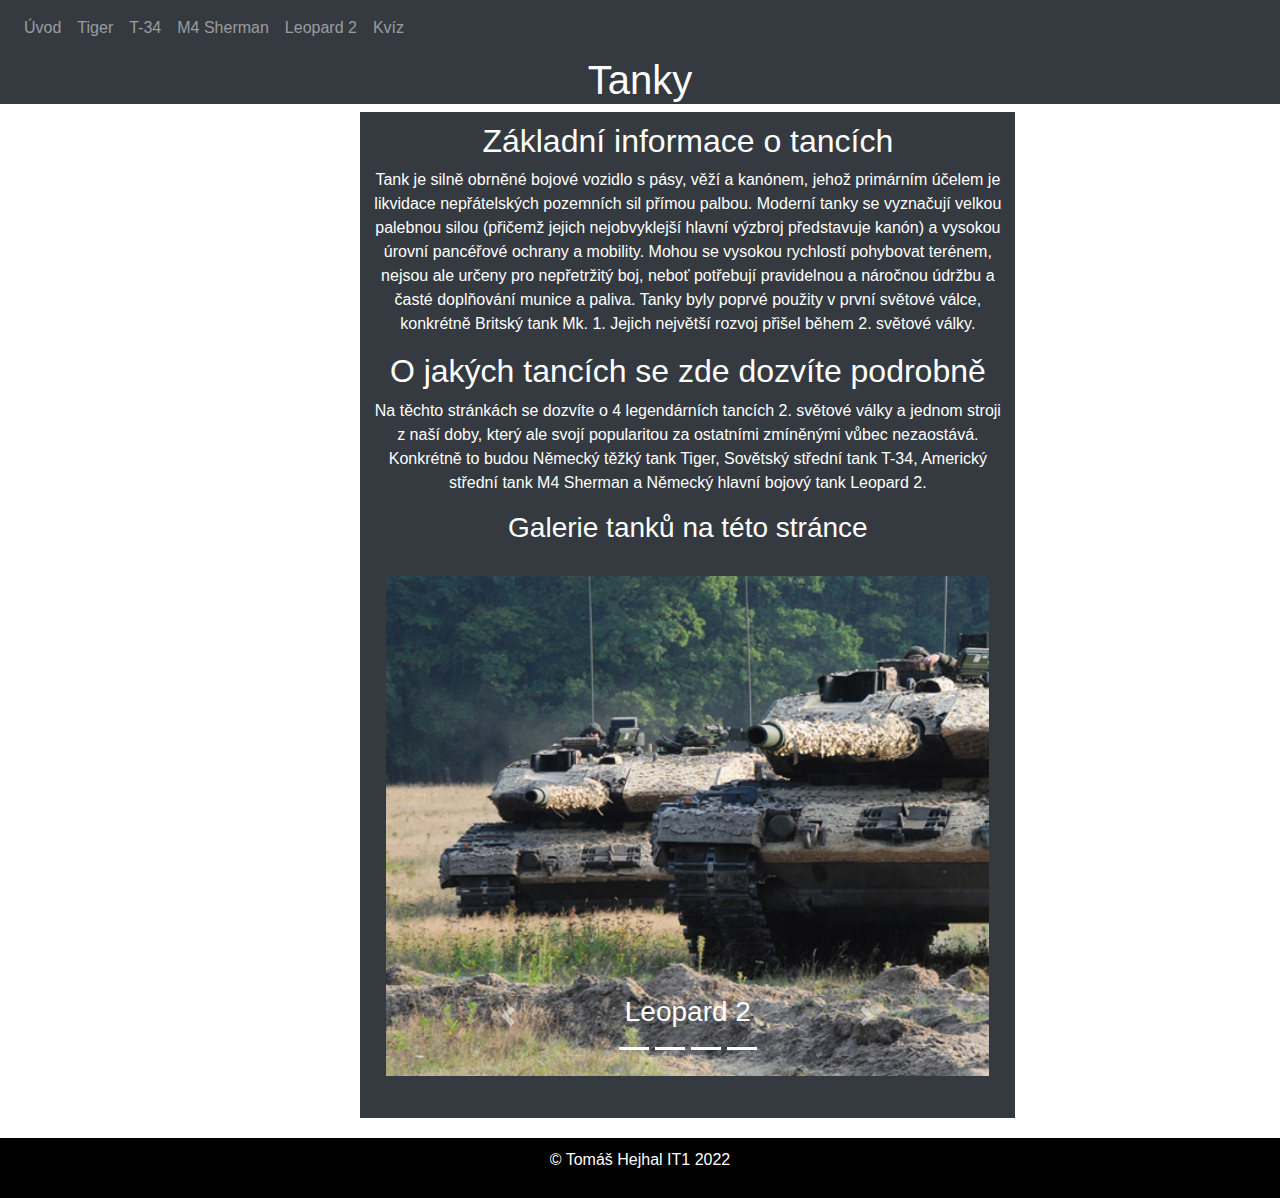
<file: index.html>
<!doctype html>
<html lang="cs">

<head>
  <title>Úvodní</title>
  <!-- Required meta tags -->
  <meta charset="utf-8">
  <meta name="viewport" content="width=device-width, initial-scale=1, shrink-to-fit=no">
  <meta name="description" content="Historicke a moderni tanky">
  <meta name="keywords" content="Tiger T-34 M4 Sherman Leopard 2">

  <!-- Bootstrap CSS -->
  <link rel="stylesheet" href="css/uvodni.css">
  <link rel="stylesheet" href="https://stackpath.bootstrapcdn.com/bootstrap/4.3.1/css/bootstrap.min.css"
    integrity="sha384-ggOyR0iXCbMQv3Xipma34MD+dH/1fQ784/j6cY/iJTQUOhcWr7x9JvoRxT2MZw1T" crossorigin="anonymous">
  <link rel="stylesheet" href="https://use.fontawesome.com/releases/v5.7.0/css/all.css"
    integrity="sha384-lZN37f5QGtY3VHgisS14W3ExzMWZxybE1SJSEsQp9S+oqd12jhcu+A56Ebc1zFSJ" crossorigin="anonymous">
</head>

<body>
  <nav class="navbar navbar-expand-sm bg-dark navbar-dark sticky-top">
    <ul class="navbar-nav justify-content-center">
      <li class="nav-item">
        <a class="nav-link" href="./index.html">Úvod</a>
      </li>
      <li class="nav-item">
        <a class="nav-link" href="./tiger/tiger.html">Tiger</a>
      </li>
      <li class="nav-item">
        <a class="nav-link" href="./t34/t34.html">T-34</a>
      </li>
      <li class="nav-item">
        <a class="nav-link" href="./m4/m4.html">M4 Sherman</a>
      </li>
      <li class="nav-item">
        <a class="nav-link" href="./leo/leo.html">Leopard 2</a>
      </li>
      <li class="nav-item">
        <a class="nav-link" href="./kviz/kviz.html">Kvíz</a>
      </li>
    </ul>
  </nav>
  <header>
    <h1>Tanky</h1>
  </header>
  <main>
    <!-- Optional JavaScript -->
    <!-- jQuery first, then Popper.js, then Bootstrap JS -->
    <div class="row">
    <div> class="column side" style="background-color:white"></div>
    <div class="column middle" style="background-color: #343a40;">
      <h2>Základní informace o tancích</h2>
      <p>
        Tank je silně obrněné bojové vozidlo s pásy, věží a kanónem, jehož primárním účelem je likvidace nepřátelských
        pozemních sil přímou palbou. Moderní tanky se vyznačují velkou palebnou silou (přičemž jejich nejobvyklejší
        hlavní výzbroj představuje kanón) a vysokou úrovní pancéřové ochrany a mobility. Mohou se vysokou rychlostí
        pohybovat terénem, nejsou ale určeny pro nepřetržitý boj, neboť potřebují pravidelnou a náročnou údržbu a časté
        doplňování munice a paliva. Tanky byly poprvé použity v první světové válce, konkrétně Britský tank Mk. 1.
        Jejich největší rozvoj přišel během 2. světové války.
      </p>
      <h2>O jakých tancích se zde dozvíte podrobně</h2>
      <p>
        Na těchto stránkách se dozvíte o 4 legendárních tancích 2. světové války a jednom stroji z naší doby, který ale
        svojí popularitou za ostatními zmíněnými vůbec nezaostává. Konkrétně to budou Německý těžký tank Tiger, Sovětský
        střední tank T-34, Americký střední tank M4 Sherman a Německý hlavní bojový tank Leopard 2.
      </p>
      <h3>Galerie tanků na této stránce</h3>
      <p>
      <div class="galery">
        <div class="container bg-dark text-secondary p-3">
          <div id="demo" class="carousel slide" data-ride="carousel">
            <ul class="carousel-indicators">
              <li data-target="#demo" data-slide-to="0" class="active"></li>
              <li data-target="#demo" data-slide-to="1" class="active"></li>
              <li data-target="#demo" data-slide-to="2" class="active"></li>
              <li data-target="#demo" data-slide-to="3" class="active"></li>
            </ul>
            <div id="center-coruse1" class="carousel-inner">
              <div class="carousel-item active">
                <a data-lightbox="fotogalerie" href="leo/img/leopard.jpg">
                  <img class="imgsliders" src="leo/img/leopard.jpg" alt="leo" width="980" height="500">
                </a>
                <div class="carousel-caption">
                  <h3>Leopard 2</h3>
                  <a class="carousel-control-prev" href="#demo" data-slide="prev">
                    <span class="carousel-control-prev-icon"></span>
                  </a>
                  <a class="carousel-control-next" href="#demo" data-slide="next">
                    <span class="carousel-control-next-icon"></span>
                  </a>
                </div>
              </div>
              <div class="carousel-item">
                <a data-lightbox="fotogalerie" href="t34/img/t34.jpg">
                  <img class="imgsliders" src="t34/img/t34.jpg" alt="t34" width="980" height="500">
                </a>
                <div class="carousel-caption">
                  <h3>T-34</h3>
                  <a class="carousel-control-prev" href="#demo" data-slide="prev">
                    <span class="carousel-control-prev-icon"></span>
                  </a>
                  <a class="carousel-control-next" href="#demo" data-slide="next">
                    <span class="carousel-control-next-icon"></span>
                  </a>
                </div>
              </div>
              <div class="carousel-item">
                <a data-lightbox="fotogalerie" href="m4/img/m4.jpg">
                  <img class="imgsliders" src="m4/img/m4.jpg" alt="m4" width="980" height="500">
                </a>
                <div class="carousel-caption">
                  <h3>M4 Sherman</h3>
                  <a class="carousel-control-prev" href="#demo" data-slide="prev">
                    <span class="carousel-control-prev-icon"></span>
                  </a>
                  <a class="carousel-control-next" href="#demo" data-slide="next">
                    <span class="carousel-control-next-icon"></span>
                  </a>
                </div>
              </div>
              <div class="carousel-item">
                <a data-lightbox="fotogalerie" href="tiger/img/tiger.jpg">
                  <img class="imgsliders" src="tiger/img/tiger.jpg" alt="tiger" width="980" height="500">
                </a>
                <div class="carousel-caption">
                  <h3>Tiger</h3>
                  <a class="carousel-control-prev" href="#demo" data-slide="prev">
                    <span class="carousel-control-prev-icon"></span>
                  </a>
                  <a class="carousel-control-next" href="#demo" data-slide="next">
                    <span class="carousel-control-next-icon"></span>
                  </a>
                </div>
              </div>
            </div>
          </div>
        </div>
      </div>
      </p>
    </div>
    <div class="column side" style="background-color:white"></div>
  </div>
  </main>
  <div class="footer">
    <a href="https://www.instagram.com/tomas_hejhal" target="_blank" class="footerodkazy">
      <i class="fab fa-instagram" aria-hidden="true"></i>
    </a>
    <p>&copy; Tomáš Hejhal IT1 2022</p>
  </div>
  <script src="https://code.jquery.com/jquery-3.3.1.slim.min.js"
    integrity="sha384-q8i/X+965DzO0rT7abK41JStQIAqVgRVzpbzo5smXKp4YfRvH+8abtTE1Pi6jizo"
    crossorigin="anonymous"></script>
  <script src="https://cdnjs.cloudflare.com/ajax/libs/popper.js/1.14.7/umd/popper.min.js"
    integrity="sha384-UO2eT0CpHqdSJQ6hJty5KVphtPhzWj9WO1clHTMGa3JDZwrnQq4sF86dIHNDz0W1"
    crossorigin="anonymous"></script>
  <script src="https://stackpath.bootstrapcdn.com/bootstrap/4.3.1/js/bootstrap.min.js"
    integrity="sha384-JjSmVgyd0p3pXB1rRibZUAYoIIy6OrQ6VrjIEaFf/nJGzIxFDsf4x0xIM+B07jRM"
    crossorigin="anonymous"></script>
</body>

</html>
</file>
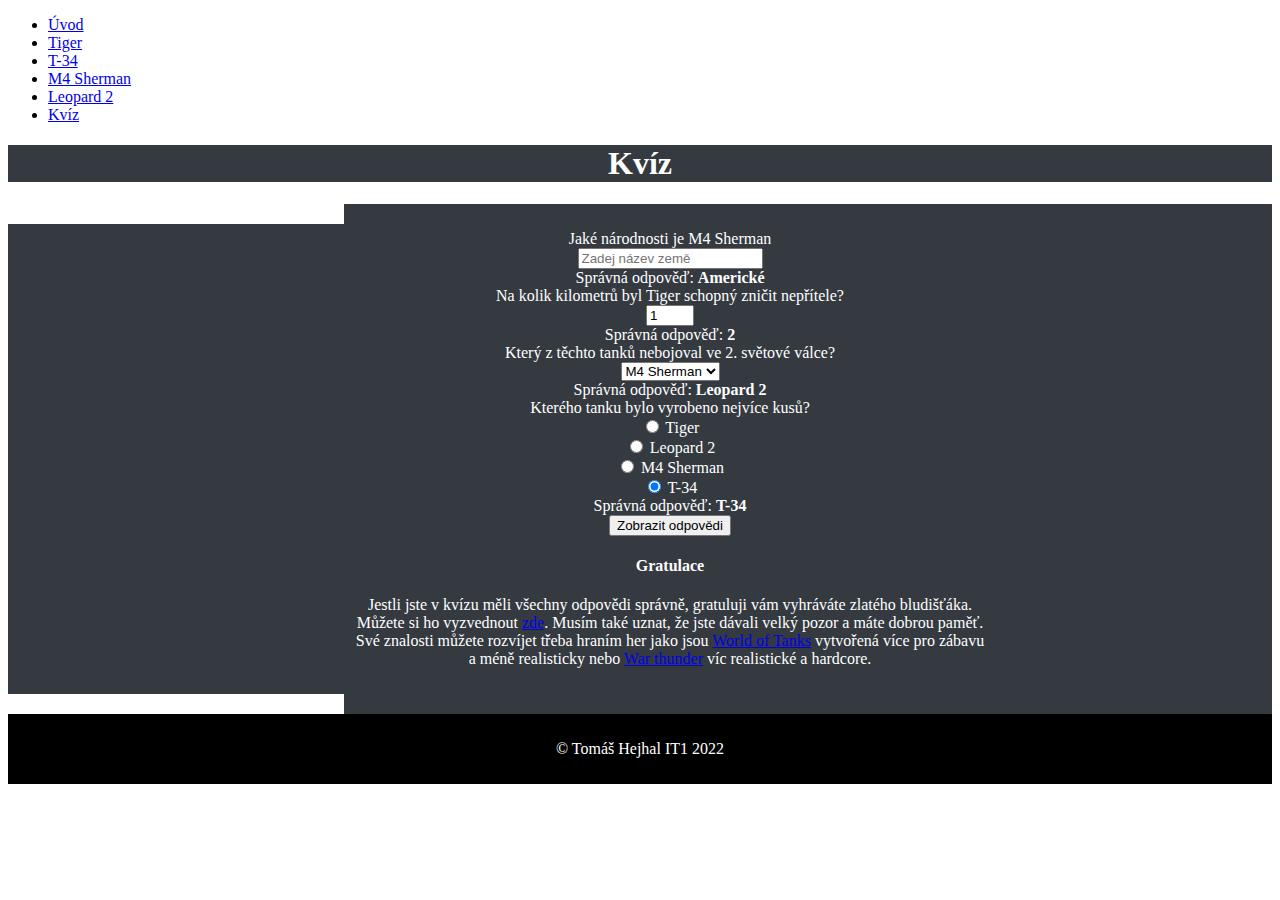
<file: kviz/kviz.html>
<!doctype html>
<html lang="en">

<head>
    <title>Kvíz</title>
    <!-- Required meta tags -->
    <meta charset="utf-8">
    <meta name="viewport" content="width=device-width, initial-scale=1, shrink-to-fit=no">
    <meta name="description" content="Kvíz o tancích zmíněných na stránkách">
    <meta name="keywords" content="Tiger T-34 M4 Sherman Leopard 2 Kvíz">

    <!-- Bootstrap CSS v5.0.2 -->
    <link rel="stylesheet" href="css/test.css">
    <link rel="stylesheet" href="https://cdn.jsdelivr.net/npm/bootstrap@5.0.2/dist/css/bootstrap.min.css"
        integrity="sha384-EVSTQN3/azprG1Anm3QDgpJLIm9Nao0Yz1ztcQTwFspd3yD65VohhpuuCOmLASjC" crossorigin="anonymous">
    <link rel="stylesheet" href="https://use.fontawesome.com/releases/v5.7.0/css/all.css"
        integrity="sha384-lZN37f5QGtY3VHgisS14W3ExzMWZxybE1SJSEsQp9S+oqd12jhcu+A56Ebc1zFSJ" crossorigin="anonymous">
</head>

<body>
    <nav class="navbar navbar-expand-sm bg-dark navbar-dark sticky-top">
        <ul class="navbar-nav justify-content-center">
          <li class="nav-item">
            <a class="nav-link" href="../index.html">Úvod</a>
          </li>
          <li class="nav-item">
            <a class="nav-link" href="../tiger/tiger.html">Tiger</a>
          </li>
          <li class="nav-item">
            <a class="nav-link" href="../t34/t34.html">T-34</a>
          </li>
          <li class="nav-item">
            <a class="nav-link" href="../m4/m4.html">M4 Sherman</a>
          </li>
          <li class="nav-item">
            <a class="nav-link" href="../leo/leo.html">Leopard 2</a>
          </li>
          <li class="nav-item">
            <a class="nav-link" href="./kviz.html">Kvíz</a>
          </li>
        </ul>
      </nav>
    <header class="bg-dark">
        <h1>Kvíz</h1>
    </header>
    <main>
        <div class="row">
            <div class="column side" style="background-color:white;"></div>
            <div class="column middle" style="background-color:#343a40;">
                <p>
                <form>
                    <div class="mb-3 row container">
                        <label for="zeme" class="col-sm-3 col-form-label">Jaké národnosti je M4 Sherman</label>
                        <div class="col-sm-9">
                            <input type="text" class="form-control" name="zeme" id="zeme"
                                placeholder="Zadej název země">
                        </div>
                        <div class="col-12 alert alert-success mt-3 collapse">
                            Správná odpověď: <strong>Americké</strong>
                        </div>
                    </div>
                    <div class="mb-3 row container">
                        <label for="dostrel" class="col-sm-3 col-form-label">Na kolik kilometrů byl Tiger schopný zničit
                            nepřítele?</label>
                        <div class="col-sm-9">
                            <input type="number" class="form-control" name="dostrel" id="dostrel" value="1" min="1"
                                max="5" step="1">
                        </div>
                        <div class="col-12 alert alert-success mt-3 collapse">
                            Správná odpověď: <strong>2</strong>
                        </div>
                    </div>
                    <div class="mb-3 row container">
                        <label for="2sv" class="col-sm-3 col-form-label">Který z těchto tanků nebojoval ve 2. světové
                            válce?</label>
                        <div class="col-sm-6">
                            <select class="form-control" name="2sv" id="2sv">
                                <option value="t34">T-34</option>
                                <option value="m4" selected>M4 Sherman</option>
                                <option value="tiger">Tiger</option>
                                <option value="leo">Leopard 2</option>
                            </select>
                        </div>
                        <div class="col-12 alert alert-success mt-3 collapse">
                            Správná odpověď: <strong>Leopard 2</strong>
                        </div>
                    </div>
                    <div class="mb-3 row container">
                        <label for="pohlavi" class="col-sm-3 col-form-label">Kterého tanku bylo vyrobeno nejvíce
                            kusů?</label>
                        <div class="col-sm-6">
                            <div class="form-check">
                                <label class="form-check-label">
                                    <input type="radio" class="form-check-input" name="tank" id="tigr" value="tigr"
                                        checked>
                                    Tiger
                                </label>
                            </div>
                            <div class="form-check">
                                <label class="form-check-label">
                                    <input type="radio" class="form-check-input" name="tank" id="leo" value="leo">
                                    Leopard 2
                                </label>
                            </div>
                            <div class="form-check">
                                <label class="form-check-label">
                                    <input type="radio" class="form-check-input" name="tank" id="m4" value="m4" checked>
                                    M4 Sherman
                                </label>
                            </div>
                            <div class="form-check">
                                <label class="form-check-label">
                                    <input type="radio" class="form-check-input" name="tank" id="t34" value="t34"
                                        checked>
                                    T-34
                                </label>
                            </div>
                            <div class="col-12 alert alert-success mt-3 collapse">
                                Správná odpověď: <strong>T-34</strong>
                            </div>
                        </div>
                    </div>
                    <div class="mb-3 row">
                        <div class="offset-sm-2 col-sm-10">
                            <button type="button" data-bs-toggle="collapse" data-bs-target=".alert "
                                class="btn btn-success">Zobrazit odpovědi</button>
                        </div>
                    </div>
                </form>
                </p>
                <h4>Gratulace</h4>
                <p>Jestli jste v kvízu měli všechny odpovědi správně, gratuluji vám vyhráváte zlatého bludišťáka. Můžete
                    si ho vyzvednout <a href="https://eshop.ceskatelevize.cz/zlaty-bludistak-50-cm/"
                        target="_blank">zde</a>. Musím také uznat, že jste dávali velký pozor a máte dobrou paměť. Své
                    znalosti můžete rozvíjet třeba hraním her jako jsou <a href="https://worldoftanks.eu/cs/game/download" target="_blank">World of Tanks</a>
                    vytvořená více pro zábavu a méně realisticky nebo <a href="https://warthunder.com/cz/play4free" target="_blank">War thunder</a> víc
                    realistické a hardcore.</p>
            </div>
            <div class="column side" style="background-color:white"></div>
        </div>
        <!-- Button trigger modal -->
    </main>
    <div class="footer">
        <a href="https://www.instagram.com/tomas_hejhal" target="_blank" class="footerodkazy">
            <i class="fab fa-instagram fa-2x" aria-hidden="true"></i>
        </a>
        <p>&copy; Tomáš Hejhal IT1 2022</p>
    </div>
    <!-- Bootstrap JavaScript Libraries -->
    <script src="https://cdn.jsdelivr.net/npm/@popperjs/core@2.9.2/dist/umd/popper.min.js"
        integrity="sha384-IQsoLXl5PILFhosVNubq5LC7Qb9DXgDA9i+tQ8Zj3iwWAwPtgFTxbJ8NT4GN1R8p" crossorigin="anonymous">
        </script>
    <script src="https://cdn.jsdelivr.net/npm/bootstrap@5.0.2/dist/js/bootstrap.min.js"
        integrity="sha384-cVKIPhGWiC2Al4u+LWgxfKTRIcfu0JTxR+EQDz/bgldoEyl4H0zUF0QKbrJ0EcQF" crossorigin="anonymous">
        </script>
</body>

</html>
</file>
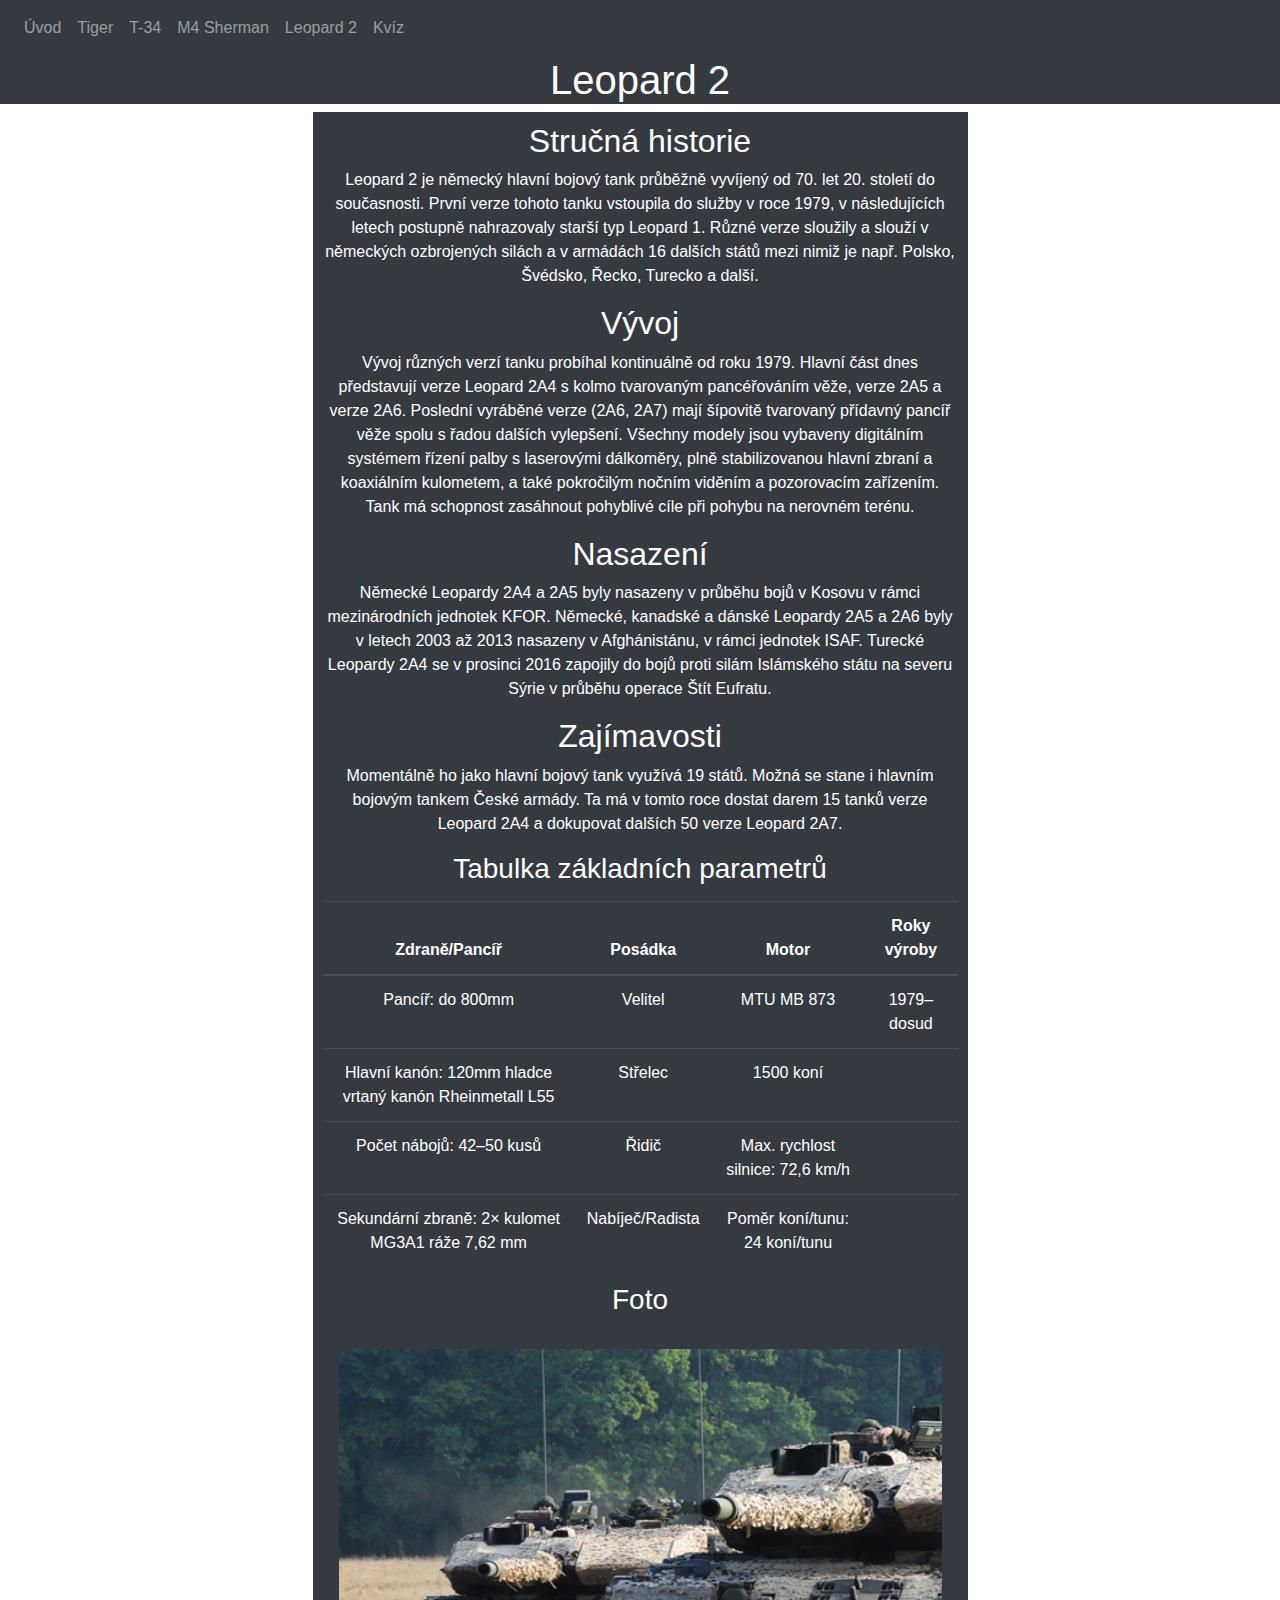
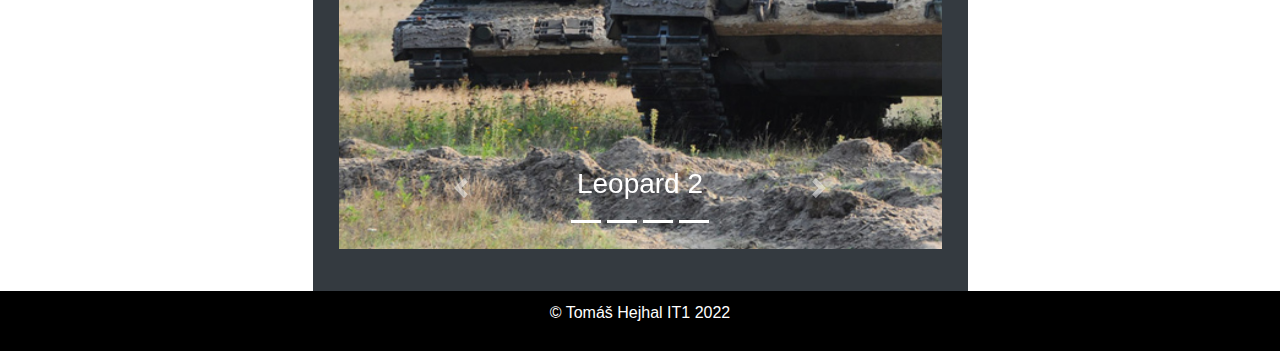
<file: leo/leo.html>
<!doctype html>
<html lang="en">

<head>
  <title>Leopard 2</title>
  <!-- Required meta tags -->
  <meta charset="utf-8">
  <meta name="viewport" content="width=device-width, initial-scale=1, shrink-to-fit=no">
  <meta name="description" content="Historie a současnost tanku Leopardu 2">
  <meta name="keywords" content="Leopard 2">

  <!-- Bootstrap CSS -->
  <link rel="stylesheet" href="css/leo.css">
  <link rel="stylesheet" href="https://stackpath.bootstrapcdn.com/bootstrap/4.3.1/css/bootstrap.min.css"
    integrity="sha384-ggOyR0iXCbMQv3Xipma34MD+dH/1fQ784/j6cY/iJTQUOhcWr7x9JvoRxT2MZw1T" crossorigin="anonymous">
  <link rel="stylesheet" href="https://use.fontawesome.com/releases/v5.7.0/css/all.css"
    integrity="sha384-lZN37f5QGtY3VHgisS14W3ExzMWZxybE1SJSEsQp9S+oqd12jhcu+A56Ebc1zFSJ" crossorigin="anonymous">
</head>

<body>
  <!-- Optional JavaScript -->
  <!-- jQuery first, then Popper.js, then Bootstrap JS -->
  <nav class="navbar navbar-expand-sm bg-dark navbar-dark sticky-top">
    <ul class="navbar-nav justify-content-center">
      <li class="nav-item">
        <a class="nav-link" href="../index.html">Úvod</a>
      </li>
      <li class="nav-item">
        <a class="nav-link" href="../tiger/tiger.html">Tiger</a>
      </li>
      <li class="nav-item">
        <a class="nav-link" href="../t34/t34.html">T-34</a>
      </li>
      <li class="nav-item">
        <a class="nav-link" href="../m4/m4.html">M4 Sherman</a>
      </li>
      <li class="nav-item">
        <a class="nav-link" href="./leo.html">Leopard 2</a>
      </li>
      <li class="nav-item">
        <a class="nav-link" href="../kviz/kviz.html">Kvíz</a>
      </li>
    </ul>
  </nav>
  <header>
    <h1>Leopard 2</h1>
  </header>
  <main>
    <div class="row">
      <div class="column side" style="background-color:white;"></div>
      <div class="column middle" style="background-color:#343a40;">
        <h2>Stručná historie</h2>
        <p>
          Leopard 2 je německý hlavní bojový tank průběžně vyvíjený od 70. let 20. století do současnosti. První verze
          tohoto tanku vstoupila do služby v roce 1979, v následujících letech postupně nahrazovaly starší typ Leopard
          1. Různé verze sloužily a slouží v německých ozbrojených silách a v armádách 16 dalších států mezi nimiž je
          např. Polsko, Švédsko, Řecko, Turecko a další.
        </p>
        <h2>Vývoj</h2>
        <p>
          Vývoj různých verzí tanku probíhal kontinuálně od roku 1979. Hlavní část dnes představují verze Leopard 2A4 s
          kolmo tvarovaným pancéřováním věže, verze 2A5 a verze 2A6. Poslední vyráběné verze (2A6, 2A7) mají šípovitě
          tvarovaný přídavný pancíř věže spolu s řadou dalších vylepšení. Všechny modely jsou vybaveny digitálním
          systémem řízení palby s laserovými dálkoměry, plně stabilizovanou hlavní zbraní a koaxiálním kulometem, a také
          pokročilým nočním viděním a pozorovacím zařízením. Tank má schopnost zasáhnout pohyblivé cíle při pohybu na
          nerovném terénu.
        </p>
        <h2>Nasazení</h2>
        <p>
          Německé Leopardy 2A4 a 2A5 byly nasazeny v průběhu bojů v Kosovu v rámci mezinárodních jednotek KFOR. Německé,
          kanadské a dánské Leopardy 2A5 a 2A6 byly v letech 2003 až 2013 nasazeny v Afghánistánu, v rámci jednotek
          ISAF. Turecké Leopardy 2A4 se v prosinci 2016 zapojily do bojů proti silám Islámského státu na severu Sýrie v
          průběhu operace Štít Eufratu.
        </p>
        <h2>Zajímavosti</h2>
        <p>
          Momentálně ho jako hlavní bojový tank využívá 19 států. Možná se stane i hlavním bojovým tankem České armády.
          Ta má v tomto roce dostat darem 15 tanků verze Leopard 2A4 a dokupovat dalších 50 verze Leopard 2A7.
        </p>
        <h3>Tabulka základních parametrů</h3>
        <p>
        <table class="table container table-dark">
          <thead>
            <tr>
              <th>Zdraně/Pancíř</th>
              <th>Posádka</th>
              <th>Motor</th>
              <th>Roky výroby</th>
            </tr>
          </thead>
          <tbody>
            <tr>
              <td scope="row">Pancíř: do 800mm</td>
              <td>Velitel</td>
              <td>MTU MB 873</td>
              <td>1979–dosud</td>
            </tr>
            <tr>
              <td scope="row">Hlavní kanón: 120mm hladce vrtaný kanón Rheinmetall L55</td>
              <td>Střelec</td>
              <td>1500 koní</td>
              <td></td>
            </tr>
            <tr>
              <td scope="row">Počet nábojů: 42–50 kusů</td>
              <td>Řidič</td>
              <td>Max. rychlost silnice: 72,6 km/h</td>
              <td></td>
            </tr>
            <tr>
              <td scope="row">Sekundární zbraně: 2× kulomet MG3A1 ráže 7,62 mm</td>
              <td>Nabíječ/Radista</td>
              <td>Poměr koní/tunu: 24 koní/tunu</td>
              <td></td>
            </tr>
          </tbody>
        </table>
        </p>
        <h3>Foto</h3>
        <p>
        <div class="galery">
          <div class="container bg-dark text-secondary p-3">
            <div id="demo" class="carousel slide" data-ride="carousel">
              <ul class="carousel-indicators">
                <li data-target="#demo" data-slide-to="0" class="active"></li>
                <li data-target="#demo" data-slide-to="1" class="active"></li>
                <li data-target="#demo" data-slide-to="2" class="active"></li>
                <li data-target="#demo" data-slide-to="3" class="active"></li>
              </ul>
              <div id="center-coruse1" class="carousel-inner">
                <div class="carousel-item active">
                  <a data-lightbox="fotogalerie" href="img/leopard.jpg">
                    <img class="imgsliders" src="img/leopard.jpg" alt="leo1" width="980" height="500">
                  </a>
                  <div class="carousel-caption">
                    <h3>Leopard 2</h3>
                    <a class="carousel-control-prev" href="#demo" data-slide="prev">
                      <span class="carousel-control-prev-icon"></span>
                    </a>
                    <a class="carousel-control-next" href="#demo" data-slide="next">
                      <span class="carousel-control-next-icon"></span>
                    </a>
                  </div>
                </div>
                <div class="carousel-item">
                  <a data-lightbox="fotogalerie" href="img/leopard1.jpg">
                    <img class="imgsliders" src="img/leopard1.jpg" alt="leo2" width="980" height="500">
                  </a>
                  <div class="carousel-caption">
                    <h3>Leopard 2</h3>
                    <a class="carousel-control-prev" href="#demo" data-slide="prev">
                      <span class="carousel-control-prev-icon"></span>
                    </a>
                    <a class="carousel-control-next" href="#demo" data-slide="next">
                      <span class="carousel-control-next-icon"></span>
                    </a>
                  </div>
                </div>
                <div class="carousel-item">
                  <a data-lightbox="fotogalerie" href="img/leopard2.jpg">
                    <img class="imgsliders" src="img/leopard2.jpg" alt="leo3" width="980" height="500">
                  </a>
                  <div class="carousel-caption">
                    <h3>Leopard 2</h3>
                    <a class="carousel-control-prev" href="#demo" data-slide="prev">
                      <span class="carousel-control-prev-icon"></span>
                    </a>
                    <a class="carousel-control-next" href="#demo" data-slide="next">
                      <span class="carousel-control-next-icon"></span>
                    </a>
                  </div>
                </div>
                <div class="carousel-item">
                  <a data-lightbox="fotogalerie" href="img/leopard3.jpg">
                    <img class="imgsliders" src="img/leopard3.jpg" alt="leo4" width="980" height="500">
                  </a>
                  <div class="carousel-caption">
                    <h3>Leopard 2</h3>
                    <a class="carousel-control-prev" href="#demo" data-slide="prev">
                      <span class="carousel-control-prev-icon"></span>
                    </a>
                    <a class="carousel-control-next" href="#demo" data-slide="next">
                      <span class="carousel-control-next-icon"></span>
                    </a>
                  </div>
                </div>
              </div>
            </div>
          </div>
        </div>
        </p>
      </div>
      <div class="column side" style="background-color:white"></div>
    </div>
  </main>
  <div class="footer">
    <a href="https://www.instagram.com/tomas_hejhal" target="_blank" class="footerodkazy">
      <i class="fab fa-instagram fa-2x" aria-hidden="true"></i>
    </a>
    <p>&copy; Tomáš Hejhal IT1 2022</p>
  </div>
  <script src="https://code.jquery.com/jquery-3.3.1.slim.min.js"
    integrity="sha384-q8i/X+965DzO0rT7abK41JStQIAqVgRVzpbzo5smXKp4YfRvH+8abtTE1Pi6jizo"
    crossorigin="anonymous"></script>
  <script src="https://cdnjs.cloudflare.com/ajax/libs/popper.js/1.14.7/umd/popper.min.js"
    integrity="sha384-UO2eT0CpHqdSJQ6hJty5KVphtPhzWj9WO1clHTMGa3JDZwrnQq4sF86dIHNDz0W1"
    crossorigin="anonymous"></script>
  <script src="https://stackpath.bootstrapcdn.com/bootstrap/4.3.1/js/bootstrap.min.js"
    integrity="sha384-JjSmVgyd0p3pXB1rRibZUAYoIIy6OrQ6VrjIEaFf/nJGzIxFDsf4x0xIM+B07jRM"
    crossorigin="anonymous"></script>
</body>

</html>
</file>
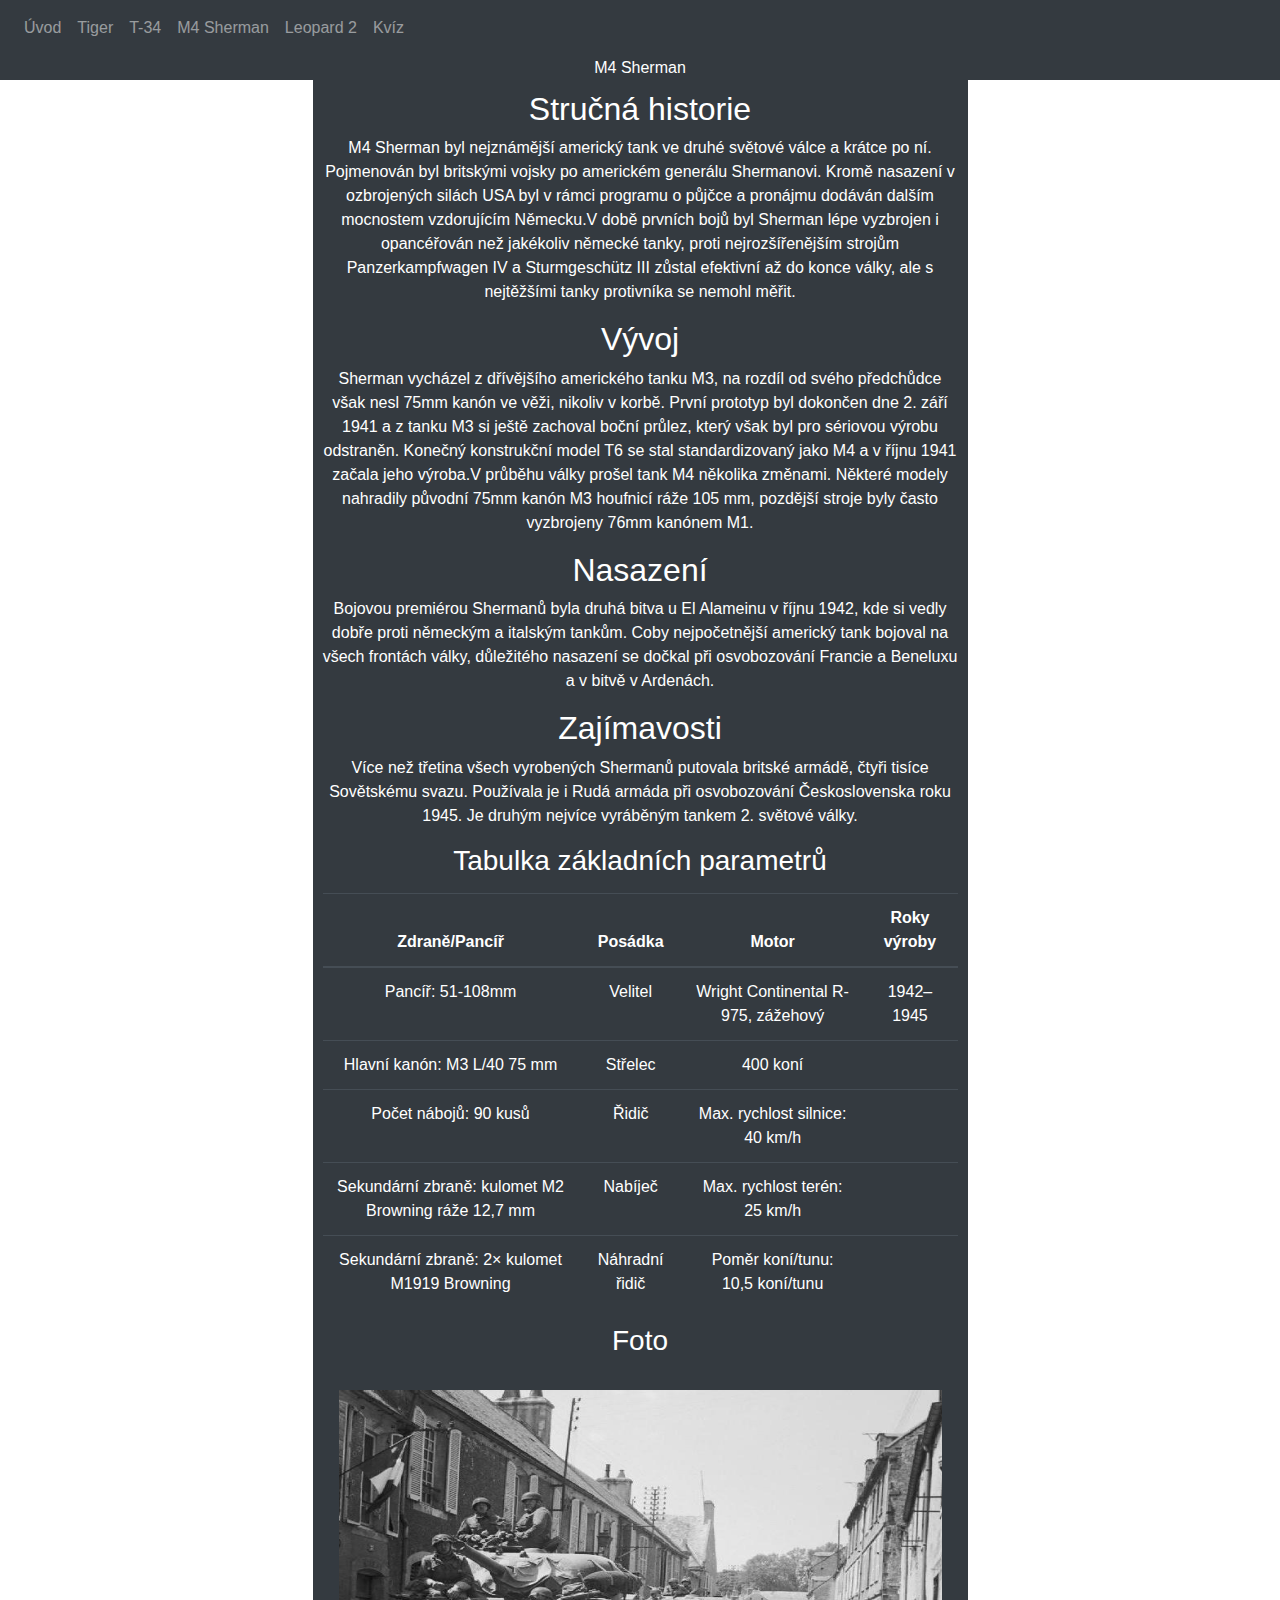
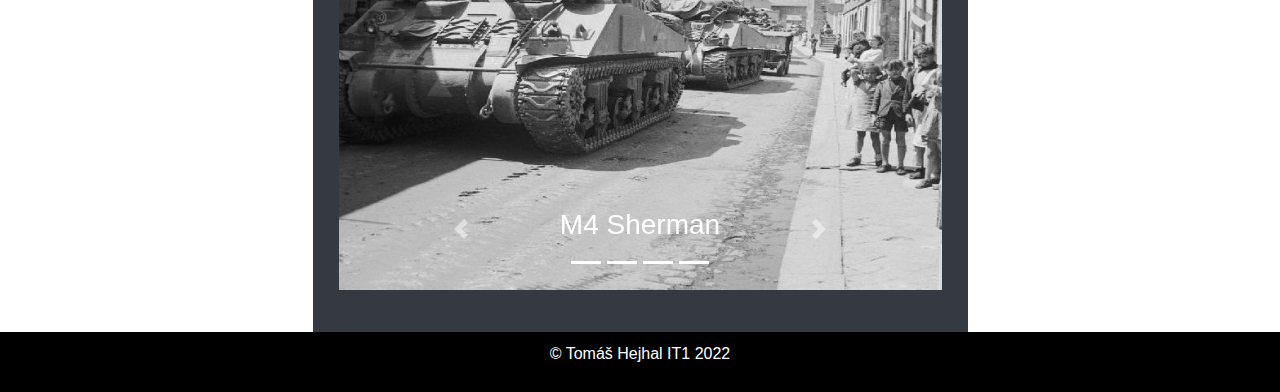
<file: m4/m4.html>
<!doctype html>
<html lang="en">

<head>
  <title>M4 Sherman</title>
  <!-- Required meta tags -->
  <meta charset="utf-8">
  <meta name="viewport" content="width=device-width, initial-scale=1, shrink-to-fit=no">
  <meta name="description" content="Historie tanku M4 Sherman">
  <meta name="keywords" content="M4 Sherman">

  <!-- Bootstrap CSS -->
  <link rel="stylesheet" href="css/m4.css">
  <link rel="stylesheet" href="https://stackpath.bootstrapcdn.com/bootstrap/4.3.1/css/bootstrap.min.css"
    integrity="sha384-ggOyR0iXCbMQv3Xipma34MD+dH/1fQ784/j6cY/iJTQUOhcWr7x9JvoRxT2MZw1T" crossorigin="anonymous">
  <link rel="stylesheet" href="https://use.fontawesome.com/releases/v5.7.0/css/all.css"
    integrity="sha384-lZN37f5QGtY3VHgisS14W3ExzMWZxybE1SJSEsQp9S+oqd12jhcu+A56Ebc1zFSJ" crossorigin="anonymous">
</head>

<body>
  <!-- Optional JavaScript -->
  <!-- jQuery first, then Popper.js, then Bootstrap JS -->
  <nav class="navbar navbar-expand-sm bg-dark navbar-dark sticky-top">
    <ul class="navbar-nav justify-content-center">
      <li class="nav-item">
        <a class="nav-link" href="../index.html">Úvod</a>
      </li>
      <li class="nav-item">
        <a class="nav-link" href="../tiger/tiger.html">Tiger</a>
      </li>
      <li class="nav-item">
        <a class="nav-link" href="../t34/t34.html">T-34</a>
      </li>
      <li class="nav-item">
        <a class="nav-link" href="./m4.html">M4 Sherman</a>
      </li>
      <li class="nav-item">
        <a class="nav-link" href="../leo/leo.html">Leopard 2</a>
      </li>
      <li class="nav-item">
        <a class="nav-link" href="../kviz/kviz.html">Kvíz</a>
      </li>
    </ul>
  </nav>
  <header>M4 Sherman</header>
  <main>
    <div class="row">
      <div class="column side" style="background-color:white;"></div>
      <div class="column middle" style="background-color:#343a40;">
        <h2>Stručná historie</h2>
        <p>
          M4 Sherman byl nejznámější americký tank ve druhé světové
          válce a krátce po ní. Pojmenován byl britskými vojsky po americkém generálu Shermanovi. Kromě nasazení v
          ozbrojených silách USA byl v rámci programu o půjčce a pronájmu dodáván dalším mocnostem vzdorujícím Německu.V
          době prvních bojů byl Sherman lépe vyzbrojen i opancéřován než jakékoliv německé tanky, proti nejrozšířenějším
          strojům Panzerkampfwagen IV a Sturmgeschütz III zůstal efektivní až do konce války, ale s nejtěžšími tanky
          protivníka se nemohl měřit.
        </p>
        <h2>Vývoj</h2>
        <p>
          Sherman vycházel z dřívějšího amerického tanku M3, na rozdíl od svého předchůdce však nesl 75mm kanón ve věži,
          nikoliv v korbě. První prototyp byl dokončen dne 2. září 1941 a z tanku M3 si ještě zachoval boční průlez,
          který však byl pro sériovou výrobu odstraněn. Konečný konstrukční model T6 se stal standardizovaný jako M4 a v
          říjnu 1941 začala jeho výroba.V průběhu války prošel tank M4 několika změnami. Některé modely nahradily
          původní 75mm kanón M3 houfnicí ráže 105 mm, pozdější stroje byly často vyzbrojeny 76mm kanónem M1.
        </p>
        <h2>Nasazení</h2>
        <p>
          Bojovou premiérou Shermanů byla druhá bitva u El Alameinu v říjnu 1942, kde si vedly dobře proti německým a
          italským tankům. Coby nejpočetnější americký tank bojoval na všech frontách války, důležitého nasazení se
          dočkal při osvobozování Francie a Beneluxu a v bitvě v Ardenách.
        </p>
        <h2>Zajímavosti</h2>
        <p>
          Více než třetina všech vyrobených Shermanů putovala britské armádě, čtyři tisíce Sovětskému svazu. Používala
          je i Rudá armáda při osvobozování Československa roku 1945. Je druhým nejvíce vyráběným tankem 2. světové
          války.
        </p>
        <h3>Tabulka základních parametrů</h3>
        <p>
        <table class="table container table-dark">
          <thead>
            <tr>
              <th>Zdraně/Pancíř</th>
              <th>Posádka</th>
              <th>Motor</th>
              <th>Roky výroby</th>
            </tr>
          </thead>
          <tbody>
            <tr>
              <td scope="row">Pancíř: 51-108mm</td>
              <td>Velitel</td>
              <td>Wright Continental R-975, zážehový</td>
              <td>1942–1945</td>
            </tr>
            <tr>
              <td scope="row">Hlavní kanón: M3 L/40 75 mm</td>
              <td>Střelec</td>
              <td>400 koní</td>
              <td></td>
            </tr>
            <tr>
              <td scope="row">Počet nábojů: 90 kusů</td>
              <td>Řidič</td>
              <td>Max. rychlost silnice: 40 km/h</td>
              <td></td>
            </tr>
            <tr>
              <td scope="row">Sekundární zbraně: kulomet M2 Browning ráže 12,7 mm</td>
              <td>Nabíječ</td>
              <td>Max. rychlost terén: 25 km/h</td>
              <td></td>
            </tr>
            <tr>
              <td scope="row">Sekundární zbraně: 2× kulomet M1919 Browning</td>
              <td>Náhradní řidič</td>
              <td>Poměr koní/tunu: 10,5 koní/tunu</td>
              <td></td>
            </tr>
          </tbody>
        </table>
        </p>
        <h3>Foto</h3>
        <p>
        <div class="galery">
          <div class="container bg-dark text-secondary p-3">
            <div id="demo" class="carousel slide" data-ride="carousel">
              <ul class="carousel-indicators">
                <li data-target="#demo" data-slide-to="0" class="active"></li>
                <li data-target="#demo" data-slide-to="1" class="active"></li>
                <li data-target="#demo" data-slide-to="2" class="active"></li>
                <li data-target="#demo" data-slide-to="3" class="active"></li>
              </ul>
              <div id="center-coruse1" class="carousel-inner">
                <div class="carousel-item active">
                  <a data-lightbox="fotogalerie" href="img/m41.jpg">
                    <img class="imgsliders" src="img/m41.jpg" alt="m41" width="980" height="500">
                  </a>
                  <div class="carousel-caption">
                    <h3>M4 Sherman</h3>
                    <a class="carousel-control-prev" href="#demo" data-slide="prev">
                      <span class="carousel-control-prev-icon"></span>
                    </a>
                    <a class="carousel-control-next" href="#demo" data-slide="next">
                      <span class="carousel-control-next-icon"></span>
                    </a>
                  </div>
                </div>
                <div class="carousel-item">
                  <a data-lightbox="fotogalerie" href="img/m42.jpg">
                    <img class="imgsliders" src="img/m42.jpg" alt="m42" width="980" height="500">
                  </a>
                  <div class="carousel-caption">
                    <h3>M4 Sherman</h3>
                    <a class="carousel-control-prev" href="#demo" data-slide="prev">
                      <span class="carousel-control-prev-icon"></span>
                    </a>
                    <a class="carousel-control-next" href="#demo" data-slide="next">
                      <span class="carousel-control-next-icon"></span>
                    </a>
                  </div>
                </div>
                <div class="carousel-item">
                  <a data-lightbox="fotogalerie" href="img/m4.jpg">
                    <img class="imgsliders" src="img/m4.jpg" alt="m43" width="980" height="500">
                  </a>
                  <div class="carousel-caption">
                    <h3>M4 Sherman</h3>
                    <a class="carousel-control-prev" href="#demo" data-slide="prev">
                      <span class="carousel-control-prev-icon"></span>
                    </a>
                    <a class="carousel-control-next" href="#demo" data-slide="next">
                      <span class="carousel-control-next-icon"></span>
                    </a>
                  </div>
                </div>
                <div class="carousel-item">
                  <a data-lightbox="fotogalerie" href="img/m43.jpg">
                    <img class="imgsliders" src="img/m43.jpg" alt="m44" width="980" height="500">
                  </a>
                  <div class="carousel-caption">
                    <h3>M4 Sherman</h3>
                    <a class="carousel-control-prev" href="#demo" data-slide="prev">
                      <span class="carousel-control-prev-icon"></span>
                    </a>
                    <a class="carousel-control-next" href="#demo" data-slide="next">
                      <span class="carousel-control-next-icon"></span>
                    </a>
                  </div>
                </div>
              </div>
            </div>
          </div>
        </div>
        </p>
      </div>
      <div class="column side" style="background-color:white"></div>
    </div>
  </main>
  <div class="footer">
    <a href="https://www.instagram.com/tomas_hejhal" target="_blank" class="footerodkazy">
      <i class="fab fa-instagram fa-2x" aria-hidden="true"></i>
    </a>
    <p>&copy; Tomáš Hejhal IT1 2022</p>
  </div>
  <script src="https://code.jquery.com/jquery-3.3.1.slim.min.js"
    integrity="sha384-q8i/X+965DzO0rT7abK41JStQIAqVgRVzpbzo5smXKp4YfRvH+8abtTE1Pi6jizo"
    crossorigin="anonymous"></script>
  <script src="https://cdnjs.cloudflare.com/ajax/libs/popper.js/1.14.7/umd/popper.min.js"
    integrity="sha384-UO2eT0CpHqdSJQ6hJty5KVphtPhzWj9WO1clHTMGa3JDZwrnQq4sF86dIHNDz0W1"
    crossorigin="anonymous"></script>
  <script src="https://stackpath.bootstrapcdn.com/bootstrap/4.3.1/js/bootstrap.min.js"
    integrity="sha384-JjSmVgyd0p3pXB1rRibZUAYoIIy6OrQ6VrjIEaFf/nJGzIxFDsf4x0xIM+B07jRM"
    crossorigin="anonymous"></script>
</body>

</html>
</file>
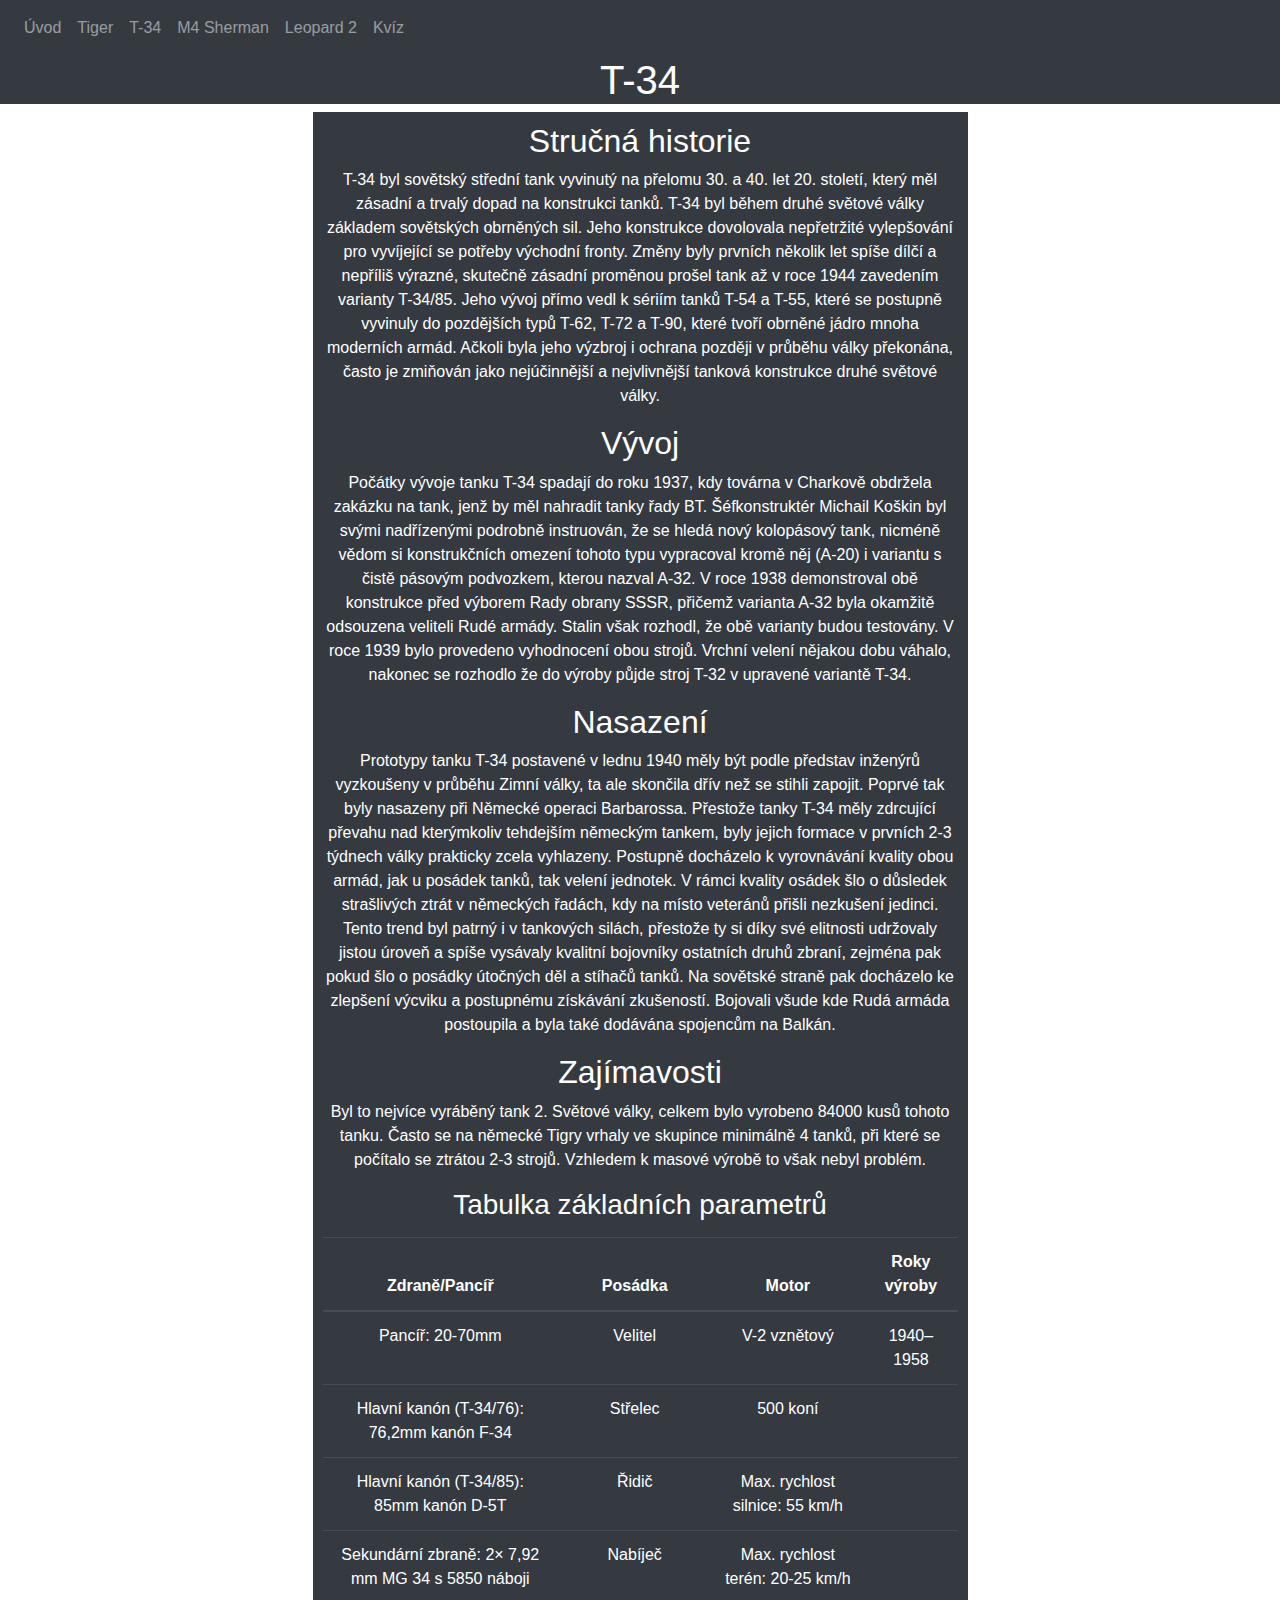
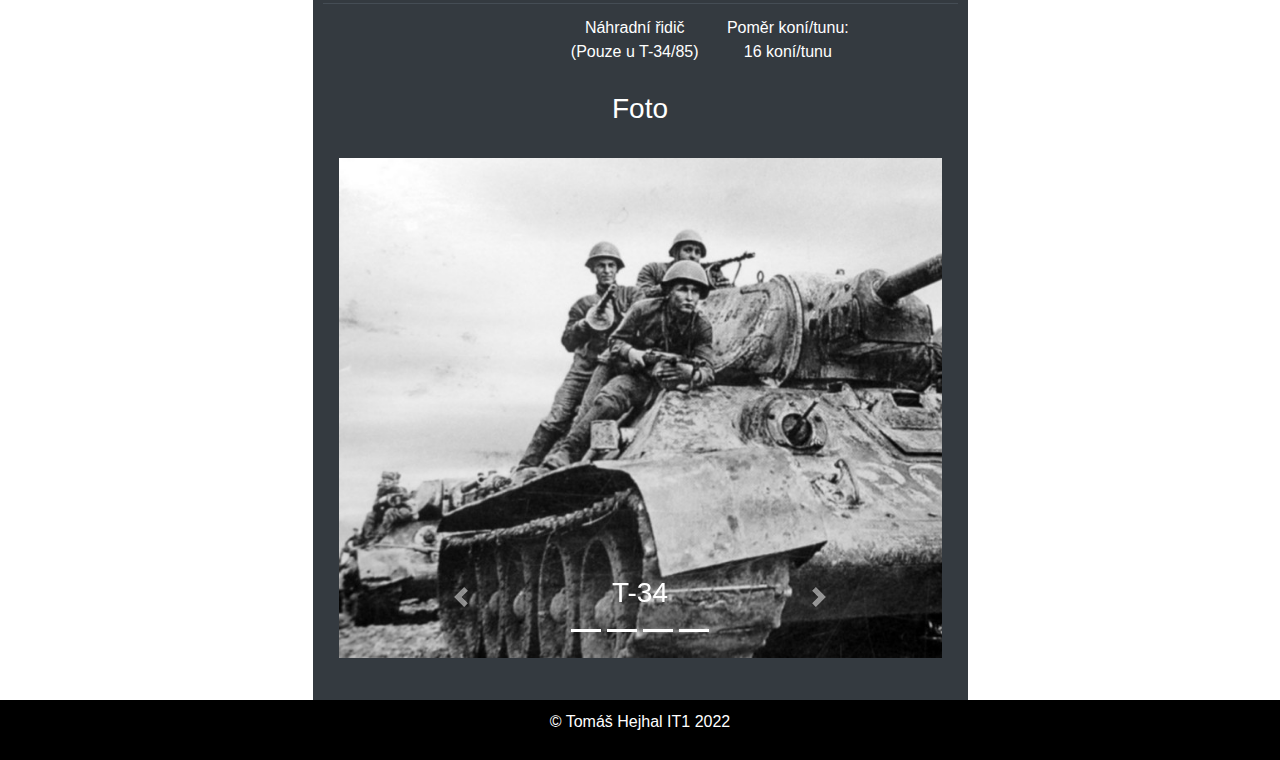
<file: t34/t34.html>
<!doctype html>
<html lang="en">

<head>
  <title>T-34</title>
  <!-- Required meta tags -->
  <meta charset="utf-8">
  <meta name="viewport" content="width=device-width, initial-scale=1, shrink-to-fit=no">
  <meta name="description" content="Historie tanku T-34">
  <meta name="keywords" content="T-34">

  <!-- Bootstrap CSS -->
  <link rel="stylesheet" href="css/t34.css">
  <link rel="stylesheet" href="https://stackpath.bootstrapcdn.com/bootstrap/4.3.1/css/bootstrap.min.css"
    integrity="sha384-ggOyR0iXCbMQv3Xipma34MD+dH/1fQ784/j6cY/iJTQUOhcWr7x9JvoRxT2MZw1T" crossorigin="anonymous">
    <link rel="stylesheet" href="https://use.fontawesome.com/releases/v5.7.0/css/all.css"
    integrity="sha384-lZN37f5QGtY3VHgisS14W3ExzMWZxybE1SJSEsQp9S+oqd12jhcu+A56Ebc1zFSJ" crossorigin="anonymous">
</head>

<body>
  <!-- Optional JavaScript -->
  <!-- jQuery first, then Popper.js, then Bootstrap JS -->
  <nav class="navbar navbar-expand-sm bg-dark navbar-dark sticky-top">
    <ul class="navbar-nav justify-content-center">
      <li class="nav-item">
        <a class="nav-link" href="../index.html">Úvod</a>
      </li>
      <li class="nav-item">
        <a class="nav-link" href="../tiger/tiger.html">Tiger</a>
      </li>
      <li class="nav-item">
        <a class="nav-link" href="./t34.html">T-34</a>
      </li>
      <li class="nav-item">
        <a class="nav-link" href="../m4/m4.html">M4 Sherman</a>
      </li>
      <li class="nav-item">
        <a class="nav-link" href="../leo/leo.html">Leopard 2</a>
      </li>
      <li class="nav-item">
        <a class="nav-link" href="../kviz/kviz.html">Kvíz</a>
      </li>
    </ul>
  </nav>
  <header>
    <h1>T-34</h1>
  </header>
  <main>
    <div class="row">
      <div class="column side" style="background-color:white;"></div>
      <div class="column middle" style="background-color:#343a40;">
        <h2>Stručná historie</h2>
        <p>
          T-34 byl sovětský střední tank vyvinutý na přelomu 30. a 40. let 20. století, který měl zásadní a trvalý dopad
          na konstrukci tanků. T-34 byl během druhé světové války základem sovětských obrněných sil. Jeho konstrukce
          dovolovala nepřetržité vylepšování pro vyvíjející se potřeby východní fronty. Změny byly prvních několik let
          spíše dílčí a nepříliš výrazné, skutečně zásadní proměnou prošel tank až v roce 1944 zavedením varianty
          T-34/85. Jeho vývoj přímo vedl k sériím tanků T-54 a T-55, které se postupně vyvinuly do pozdějších typů T-62,
          T-72 a T-90, které tvoří obrněné jádro mnoha moderních armád. Ačkoli byla jeho výzbroj i ochrana později v
          průběhu války překonána, často je zmiňován jako nejúčinnější a nejvlivnější tanková konstrukce druhé světové
          války.
        </p>
        <h2>Vývoj</h2>
        <p>
          Počátky vývoje tanku T-34 spadají do roku 1937, kdy továrna v Charkově obdržela zakázku na tank, jenž by měl
          nahradit tanky řady BT. Šéfkonstruktér Michail Koškin byl svými nadřízenými podrobně instruován, že se hledá
          nový kolopásový tank, nicméně vědom si konstrukčních omezení tohoto typu vypracoval kromě něj (A-20) i
          variantu s čistě pásovým podvozkem, kterou nazval A-32. V roce 1938 demonstroval obě konstrukce před výborem
          Rady obrany SSSR, přičemž varianta A-32 byla okamžitě odsouzena veliteli Rudé armády. Stalin však rozhodl, že
          obě varianty budou testovány. V roce 1939 bylo provedeno vyhodnocení obou strojů. Vrchní velení nějakou dobu
          váhalo, nakonec se rozhodlo že do výroby půjde stroj T-32 v upravené variantě T-34.
        </p>
        <h2>Nasazení</h2>
        <p>
          Prototypy tanku T-34 postavené v lednu 1940 měly být podle představ inženýrů vyzkoušeny v průběhu Zimní války,
          ta ale skončila dřív než se stihli zapojit. Poprvé tak byly nasazeny při Německé operaci Barbarossa. Přestože
          tanky T-34 měly zdrcující převahu nad kterýmkoliv tehdejším německým tankem, byly jejich formace v prvních 2-3
          týdnech války prakticky zcela vyhlazeny. Postupně docházelo k vyrovnávání kvality obou armád, jak u posádek
          tanků, tak velení jednotek. V rámci kvality osádek šlo o důsledek strašlivých ztrát v německých řadách, kdy na
          místo veteránů přišli nezkušení jedinci. Tento trend byl patrný i v tankových silách, přestože ty si díky své
          elitnosti udržovaly jistou úroveň a spíše vysávaly kvalitní bojovníky ostatních druhů zbraní, zejména pak
          pokud šlo o posádky útočných děl a stíhačů tanků. Na sovětské straně pak docházelo ke zlepšení výcviku a
          postupnému získávání zkušeností. Bojovali všude kde Rudá armáda postoupila a byla také dodávána spojencům na
          Balkán.
        </p>
        <h2>Zajímavosti</h2>
        <p>
          Byl to nejvíce vyráběný tank 2. Světové války, celkem bylo vyrobeno 84000 kusů tohoto tanku. Často se na
          německé Tigry vrhaly ve skupince minimálně 4 tanků, při které se počítalo se ztrátou 2-3 strojů. Vzhledem k
          masové výrobě to však nebyl problém.
        </p>
        <h3>Tabulka základních parametrů</h3>
        <p>
          <table class="table container table-dark">
            <thead>
              <tr>
                <th>Zdraně/Pancíř</th>
                <th>Posádka</th>
                <th>Motor</th>
                <th>Roky výroby</th>
              </tr>
            </thead>
            <tbody>
              <tr>
                <td scope="row">Pancíř: 20-70mm</td>
                <td>Velitel</td>
                <td>V-2 vznětový</td>
                <td>1940–1958</td>
              </tr>
              <tr>
                <td scope="row">Hlavní kanón (T-34/76): 76,2mm kanón F-34</td>
                <td>Střelec</td>
                <td>500 koní</td>
                <td></td>
              </tr>
              <tr>
                <td scope="row">Hlavní kanón (T-34/85): 85mm kanón D-5T</td>
                <td>Řidič</td>
                <td>Max. rychlost silnice: 55 km/h</td>
                <td></td>
              </tr>
              <tr>
                <td scope="row">Sekundární zbraně: 2× 7,92 mm MG 34 s 5850 náboji</td>
                <td>Nabíječ</td>
                <td>Max. rychlost terén: 20-25 km/h</td>
                <td></td>
              </tr>
              <tr>
                <td></td>
                <td>Náhradní řidič (Pouze u T-34/85)</td>
                <td>Poměr koní/tunu: 16 koní/tunu</td>
                <td></td>
              </tr>
            </tbody>
          </table>
        </p>
        <h3>Foto</h3>
        <p>
          <div class="galery">
            <div class="container bg-dark text-secondary p-3">
              <div id="demo" class="carousel slide" data-ride="carousel">
                <ul class="carousel-indicators">
                  <li data-target="#demo" data-slide-to="0" class="active"></li>
                  <li data-target="#demo" data-slide-to="1" class="active"></li>
                  <li data-target="#demo" data-slide-to="2" class="active"></li>
                  <li data-target="#demo" data-slide-to="3" class="active"></li>
                </ul>
                <div id="center-coruse1" class="carousel-inner">
                  <div class="carousel-item active">
                    <a data-lightbox="fotogalerie" href="img/t341.jpg">
                      <img class="imgsliders" src="img/t341.jpg" alt="t341" width="980" height="500">
                    </a>
                    <div class="carousel-caption">
                      <h3>T-34</h3>
                      <a class="carousel-control-prev" href="#demo" data-slide="prev">
                        <span class="carousel-control-prev-icon"></span>
                      </a>
                      <a class="carousel-control-next" href="#demo" data-slide="next">
                        <span class="carousel-control-next-icon"></span>
                      </a>
                    </div>
                  </div>
                  <div class="carousel-item">
                    <a data-lightbox="fotogalerie" href="img/t34.jpg">
                      <img class="imgsliders" src="img/t34.jpg" alt="t342" width="980" height="500">
                    </a>
                    <div class="carousel-caption">
                      <h3>T-34</h3>
                      <a class="carousel-control-prev" href="#demo" data-slide="prev">
                        <span class="carousel-control-prev-icon"></span>
                      </a>
                      <a class="carousel-control-next" href="#demo" data-slide="next">
                        <span class="carousel-control-next-icon"></span>
                      </a>
                    </div>
                  </div>
                  <div class="carousel-item">
                    <a data-lightbox="fotogalerie" href="img/t342.jpg">
                      <img class="imgsliders" src="img/t342.jpg" alt="t343" width="980" height="500">
                    </a>
                    <div class="carousel-caption">
                      <h3>T-34</h3>
                      <a class="carousel-control-prev" href="#demo" data-slide="prev">
                        <span class="carousel-control-prev-icon"></span>
                      </a>
                      <a class="carousel-control-next" href="#demo" data-slide="next">
                        <span class="carousel-control-next-icon"></span>
                      </a>
                    </div>
                  </div>
                  <div class="carousel-item">
                    <a data-lightbox="fotogalerie" href="img/t343.jpg">
                      <img class="imgsliders" src="img/t343.jpg" alt="t344" width="980" height="500">
                    </a>
                    <div class="carousel-caption">
                      <h3>T-34</h3>
                      <a class="carousel-control-prev" href="#demo" data-slide="prev">
                        <span class="carousel-control-prev-icon"></span>
                      </a>
                      <a class="carousel-control-next" href="#demo" data-slide="next">
                        <span class="carousel-control-next-icon"></span>
                      </a>
                    </div>
                  </div>
                </div>
              </div>
            </div>
          </div>
        </p>
      </div>
      <div class="column side" style="background-color:white"></div>
    </div>
  </main>
  <div class="footer">
    <a href="https://www.instagram.com/tomas_hejhal" target="_blank" class="footerodkazy">
      <i class="fab fa-instagram fa-2x" aria-hidden="true"></i>
    </a>
    <p>&copy; Tomáš Hejhal IT1 2022</p>
  </div>
  <script src="https://code.jquery.com/jquery-3.3.1.slim.min.js"
    integrity="sha384-q8i/X+965DzO0rT7abK41JStQIAqVgRVzpbzo5smXKp4YfRvH+8abtTE1Pi6jizo" crossorigin="anonymous">
  </script>
  <script src="https://cdnjs.cloudflare.com/ajax/libs/popper.js/1.14.7/umd/popper.min.js"
    integrity="sha384-UO2eT0CpHqdSJQ6hJty5KVphtPhzWj9WO1clHTMGa3JDZwrnQq4sF86dIHNDz0W1" crossorigin="anonymous">
  </script>
  <script src="https://stackpath.bootstrapcdn.com/bootstrap/4.3.1/js/bootstrap.min.js"
    integrity="sha384-JjSmVgyd0p3pXB1rRibZUAYoIIy6OrQ6VrjIEaFf/nJGzIxFDsf4x0xIM+B07jRM" crossorigin="anonymous">
  </script>
</body>

</html>
</file>
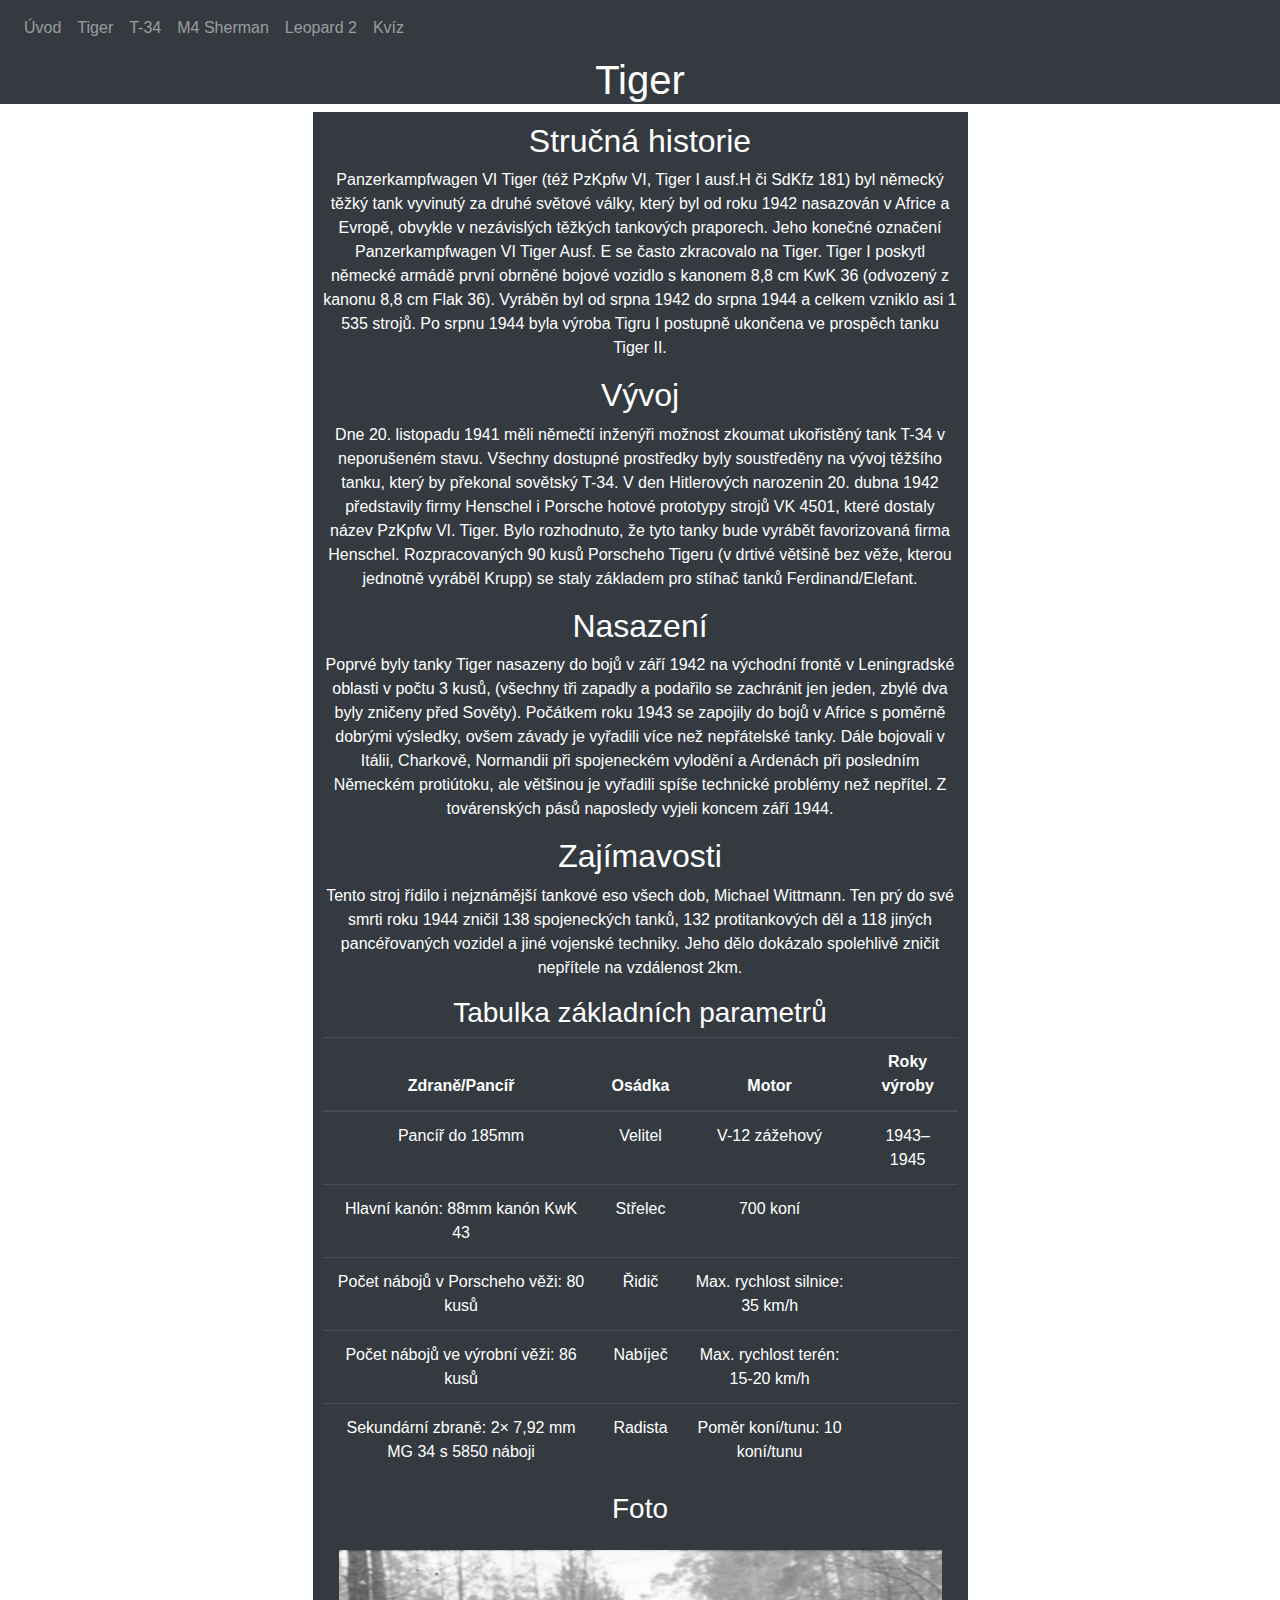
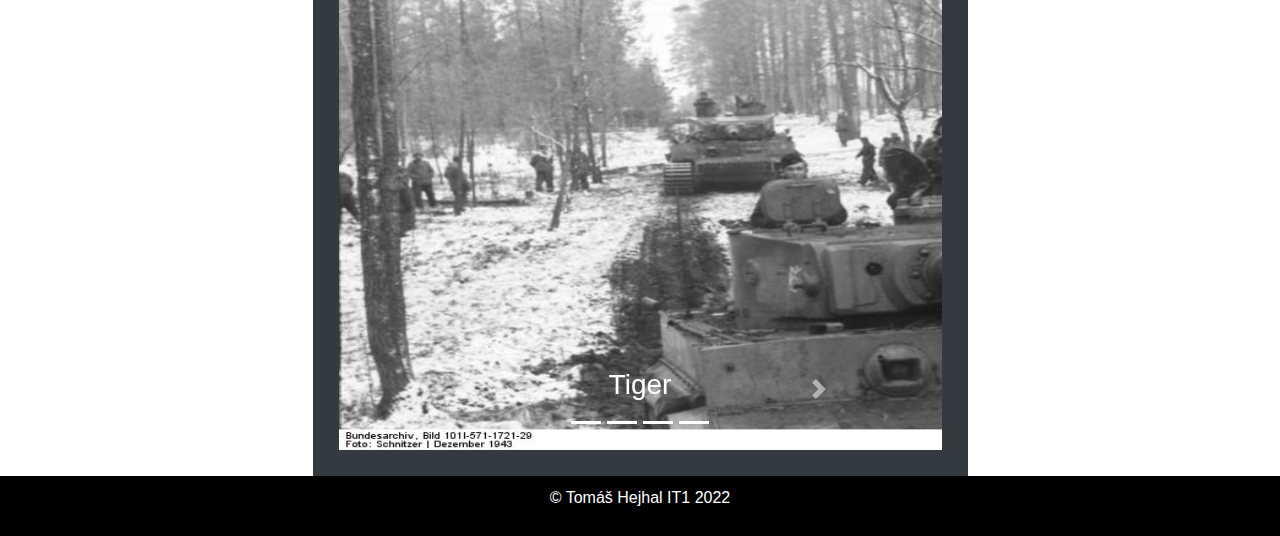
<file: tiger/tiger.html>
<!doctype html>
<html lang="en">

<head>
  <title>Tiger</title>
  <!-- Required meta tags -->
  <meta charset="utf-8">
  <meta name="viewport" content="width=device-width, initial-scale=1, shrink-to-fit=no">
  <meta name="description" content="Historie tanku Tiger">
  <meta name="keywords" content="Tiger">

  <!-- Bootstrap CSS -->
  <link rel="stylesheet" href="css/tigr.css">
  <link rel="stylesheet" href="https://stackpath.bootstrapcdn.com/bootstrap/4.3.1/css/bootstrap.min.css"
    integrity="sha384-ggOyR0iXCbMQv3Xipma34MD+dH/1fQ784/j6cY/iJTQUOhcWr7x9JvoRxT2MZw1T" crossorigin="anonymous">
  <link rel="stylesheet" href="https://use.fontawesome.com/releases/v5.7.0/css/all.css"
    integrity="sha384-lZN37f5QGtY3VHgisS14W3ExzMWZxybE1SJSEsQp9S+oqd12jhcu+A56Ebc1zFSJ" crossorigin="anonymous">
</head>

<body>
  <!-- Optional JavaScript -->
  <!-- jQuery first, then Popper.js, then Bootstrap JS -->
  <nav class="navbar navbar-expand-sm bg-dark navbar-dark sticky-top">
    <ul class="navbar-nav justify-content-center">
      <li class="nav-item">
        <a class="nav-link" href="../index.html">Úvod</a>
      </li>
      <li class="nav-item">
        <a class="nav-link" href="./tiger.html">Tiger</a>
      </li>
      <li class="nav-item">
        <a class="nav-link" href="../t34/t34.html">T-34</a>
      </li>
      <li class="nav-item">
        <a class="nav-link" href="../m4/m4.html">M4 Sherman</a>
      </li>
      <li class="nav-item">
        <a class="nav-link" href="../leo/leo.html">Leopard 2</a>
      </li>
      <li class="nav-item">
        <a class="nav-link" href="../kviz/kviz.html">Kvíz</a>
      </li>
    </ul>
  </nav>
  <header>
    <h1>Tiger</h1>
  </header>
  <main>
    <div class="row">
      <div class="column side" style="background-color: white;"></div>
      <div class="column middle" style="background-color: #343a40;">
        <h2>Stručná historie</h2>
        <p>Panzerkampfwagen VI Tiger (též PzKpfw VI, Tiger I ausf.H či SdKfz 181) byl německý těžký tank vyvinutý za
          druhé světové války, který byl od roku 1942 nasazován v Africe a Evropě, obvykle v nezávislých těžkých
          tankových praporech. Jeho konečné označení Panzerkampfwagen VI Tiger Ausf. E se často zkracovalo na Tiger.
          Tiger I poskytl německé armádě první obrněné bojové vozidlo s kanonem 8,8 cm KwK 36 (odvozený z kanonu 8,8 cm
          Flak 36). Vyráběn byl od srpna 1942 do srpna 1944 a celkem vzniklo asi 1 535 strojů. Po srpnu 1944 byla
          výroba Tigru I postupně ukončena ve prospěch tanku Tiger II.</p>
        <h2>Vývoj</h2>
        <p>Dne 20. listopadu 1941 měli němečtí inženýři možnost zkoumat ukořistěný tank T-34 v neporušeném stavu.
          Všechny dostupné prostředky byly soustředěny na vývoj těžšího tanku, který by překonal sovětský T-34. V den
          Hitlerových narozenin 20. dubna 1942 představily firmy Henschel i Porsche hotové prototypy strojů VK 4501,
          které dostaly název PzKpfw VI. Tiger. Bylo rozhodnuto, že tyto tanky bude vyrábět favorizovaná firma Henschel.
          Rozpracovaných 90 kusů Porscheho Tigeru (v drtivé většině bez věže, kterou jednotně vyráběl Krupp) se staly
          základem pro stíhač tanků Ferdinand/Elefant.</p>
        <h2>Nasazení</h2>
        <p>Poprvé byly tanky Tiger nasazeny do bojů v září 1942 na východní frontě v Leningradské oblasti v počtu 3
          kusů, (všechny tři zapadly a podařilo se zachránit jen jeden, zbylé dva byly zničeny před Sověty). Počátkem
          roku 1943 se zapojily do bojů v Africe s poměrně dobrými výsledky, ovšem závady je vyřadili více než
          nepřátelské tanky. Dále bojovali v Itálii, Charkově, Normandii při spojeneckém vylodění a Ardenách při
          posledním Německém protiútoku, ale většinou je
          vyřadili spíše technické problémy než nepřítel. Z továrenských pásů naposledy vyjeli koncem září 1944.</p>
        <h2>Zajímavosti</h2>
        <p>Tento stroj řídilo i nejznámější tankové eso všech dob, Michael Wittmann. Ten prý do své smrti roku 1944
          zničil 138 spojeneckých tanků, 132 protitankových děl a 118 jiných pancéřovaných vozidel a jiné vojenské
          techniky. Jeho dělo dokázalo spolehlivě zničit nepřítele na vzdálenost 2km.</p>
        <p>
        <h3>Tabulka základních parametrů</h3>
        <table class="table container table-dark">
          <thead>
            <tr>
              <th>Zdraně/Pancíř</th>
              <th>Osádka</th>
              <th>Motor</th>
              <th>Roky výroby</th>
            </tr>
          </thead>
          <tbody>
            <tr>
              <td scope="row">Pancíř do 185mm</td>
              <td>Velitel</td>
              <td>V-12 zážehový</td>
              <td>1943–1945</td>
            </tr>
            <tr>
              <td scope="row">Hlavní kanón: 88mm kanón KwK 43</td>
              <td>Střelec</td>
              <td>700 koní</td>
              <td></td>
            </tr>
            <tr>
              <td scope="row">Počet nábojů v Porscheho věži: 80 kusů</td>
              <td>Řidič</td>
              <td>Max. rychlost silnice: 35 km/h</td>
              <td></td>
            </tr>
            <tr>
              <td scope="row">Počet nábojů ve výrobní věži: 86 kusů</td>
              <td>Nabíječ</td>
              <td>Max. rychlost terén: 15-20 km/h</td>
              <td></td>
            </tr>
            <tr>
              <td scope="row">Sekundární zbraně: 2× 7,92 mm MG 34 s 5850 náboji</td>
              <td>Radista</td>
              <td>Poměr koní/tunu: 10 koní/tunu</td>
              <td></td>
            </tr>
          </tbody>
        </table>
        </p>
        <h3>Foto</h3>
        <div class="galery">
          <div class="container bg-dark text-secondary p-3">
            <div id="demo" class="carousel slide" data-ride="carousel">
              <ul class="carousel-indicators">
                <li data-target="#demo" data-slide-to="0" class="active"></li>
                <li data-target="#demo" data-slide-to="1" class="active"></li>
                <li data-target="#demo" data-slide-to="2" class="active"></li>
                <li data-target="#demo" data-slide-to="3" class="active"></li>
              </ul>
              <div id="center-coruse1" class="carousel-inner">
                <div class="carousel-item active">
                  <a data-lightbox="fotogalerie" href="img/tiger1.jpg">
                    <img class="imgsliders" src="img/tiger1.jpg" alt="tigr1" width="980" height="500">
                  </a>
                  <div class="carousel-caption">
                    <h3>Tiger</h3>
                    <a class="carousel-control-prev" href="#demo" data-slide="prev">
                      <span class="carousel-control-prev-icon"></span>
                    </a>
                    <a class="carousel-control-next" href="#demo" data-slide="next">
                      <span class="carousel-control-next-icon"></span>
                    </a>
                  </div>
                </div>
                <div class="carousel-item">
                  <a data-lightbox="fotogalerie" href="img/tiger2.jpg">
                    <img class="imgsliders" src="img/tiger2.jpg" alt="tigr2" width="980" height="500">
                  </a>
                  <div class="carousel-caption">
                    <h3>Tiger</h3>
                    <a class="carousel-control-prev" href="#demo" data-slide="prev">
                      <span class="carousel-control-prev-icon"></span>
                    </a>
                    <a class="carousel-control-next" href="#demo" data-slide="next">
                      <span class="carousel-control-next-icon"></span>
                    </a>
                  </div>
                </div>
                <div class="carousel-item">
                  <a data-lightbox="fotogalerie" href="img/tiger3.jpg">
                    <img class="imgsliders" src="img/tiger3.jpg" alt="tigr3" width="980" height="500">
                  </a>
                  <div class="carousel-caption">
                    <h3>Tiger</h3>
                    <a class="carousel-control-prev" href="#demo" data-slide="prev">
                      <span class="carousel-control-prev-icon"></span>
                    </a>
                    <a class="carousel-control-next" href="#demo" data-slide="next">
                      <span class="carousel-control-next-icon"></span>
                    </a>
                  </div>
                </div>
                <div class="carousel-item">
                  <a data-lightbox="fotogalerie" href="img/tiger.jpg">
                    <img class="imgsliders" src="img/tiger.jpg" alt="tigr4" width="980" height="500">
                  </a>
                  <div class="carousel-caption">
                    <h3>Tiger</h3>
                    <a class="carousel-control-prev" href="#demo" data-slide="prev">
                      <span class="carousel-control-prev-icon"></span>
                    </a>
                    <a class="carousel-control-next" href="#demo" data-slide="next">
                      <span class="carousel-control-next-icon"></span>
                    </a>
                  </div>
                </div>
              </div>
            </div>
          </div>
        </div>
      </div>
      <div class="column side" style="background-color:white;"></div>
    </div>
  </main>
  <div class="footer">
    <a href="https://www.instagram.com/tomas_hejhal" target="_blank" class="footerodkazy">
      <i class="fab fa-instagram fa-2x" aria-hidden="true" style="color: white;"></i>
    </a>
    <p>&copy; Tomáš Hejhal IT1 2022</p>
  </div>
  <script src="https://code.jquery.com/jquery-3.3.1.slim.min.js"
    integrity="sha384-q8i/X+965DzO0rT7abK41JStQIAqVgRVzpbzo5smXKp4YfRvH+8abtTE1Pi6jizo"
    crossorigin="anonymous"></script>
  <script src="https://cdnjs.cloudflare.com/ajax/libs/popper.js/1.14.7/umd/popper.min.js"
    integrity="sha384-UO2eT0CpHqdSJQ6hJty5KVphtPhzWj9WO1clHTMGa3JDZwrnQq4sF86dIHNDz0W1"
    crossorigin="anonymous"></script>
  <script src="https://stackpath.bootstrapcdn.com/bootstrap/4.3.1/js/bootstrap.min.js"
    integrity="sha384-JjSmVgyd0p3pXB1rRibZUAYoIIy6OrQ6VrjIEaFf/nJGzIxFDsf4x0xIM+B07jRM"
    crossorigin="anonymous"></script>
</body>

</html>
</file>
<file: css/uvodni.css>
main{
  text-align: center;
  color: white;
}
header{
  text-align: center;
  background-color: #343a40;
  color: white;
}
.column {
  float: left;
  padding: 10px;
}
.column.side {
  width: 25%;
}
.column.middle {
  width: 50%;
  text-align: center;
}
.row:after {
  content: "";
  display: table;
  clear: both;
}
.footer {
  background-color: black;
  padding: 10px;
  text-align: center;
  color: white;
}
</file>
<file: kviz/css/test.css>
main{
    background-color: #343a40 !important;
    color: white !important;
}
.column {
    float: left;
    padding: 10px;
  }
  header{
    text-align: center;
    background-color: #343a40;
    color: white;
}
  .column.side {
    width: 25%;
  }
  .column.middle {
    width: 50%;
    text-align: center;
  }
  .row:after {
    content: "";
    display: table;
    clear: both;
  }
  .footer {
    background-color: black;
    padding: 10px;
    text-align: center;
    color: white;
  }
  #links {
    text-decoration: none;
  }
</file>
<file: leo/css/leo.css>
main{
    text-align: center;
    background-color: #343a40;
    color: white;
    background-image: url(https://globe24.cz/pictures/photo/2016/04/30/germany-1157536-1280-393f4e7dd3-660x371.jpg);
}
header{
    text-align: center;
    background-color: #343a40;
    color: white;
}
.column {
    float: left;
    padding: 10px;
  }
  .column.side {
    width: 25%;
  }
  .column.middle {
    width: 50%;
    text-align: center;
  }
  .footer {
    background-color: black;
    padding: 10px;
    text-align: center;
    color: white;
  }
</file>
<file: m4/css/m4.css>
main{
    text-align: center;
    background-color: #343a40;
    color: white;
}
header{
    text-align: center;
    background-color: #343a40;
    color: white;
}
.column {
    float: left;
    padding: 10px;
  }
  .column.side {
    width: 25%;
  }
  .column.middle {
    width: 50%;
    text-align: center;
  }
  .row:after {
    content: "";
    display: table;
    clear: both;
  }
  .footer {
    background-color: black;
    padding: 10px;
    text-align: center;
    color: white;
  }
</file>
<file: t34/css/t34.css>
main{
    text-align: center;    
    background-color: #343a40;
    color: white;
}
header{
    text-align: center;
    background-color: #343a40;
    color: white;
}
.column {
    float: left;
    padding: 10px;
  }
  .column.side {
    width: 25%;
  }
  .column.middle {
    width: 50%;
    text-align: center;
  }
  .row:after {
    content: "";
    display: table;
    clear: both;
  }
  .footer {
    background-color: black;
    padding: 10px;
    text-align: center;
    color: white;
  }
</file>
<file: tiger/css/tigr.css>
main{
    text-align: center;
    color: white;
}
header{
    text-align: center;
    background-color: #343a40;
    color: white;
}
.column {
    float: left;
    padding: 10px;
  }
  .column.side {
    width: 25%;
  }
  .column.middle {
    width: 50%;
    text-align: center;
  }
  .row:after {
    content: "";
    display: table;
    clear: both;
  }
  .footer {
    background-color: black;
    padding: 10px;
    text-align: center;
    color: white;
  }
</file>
